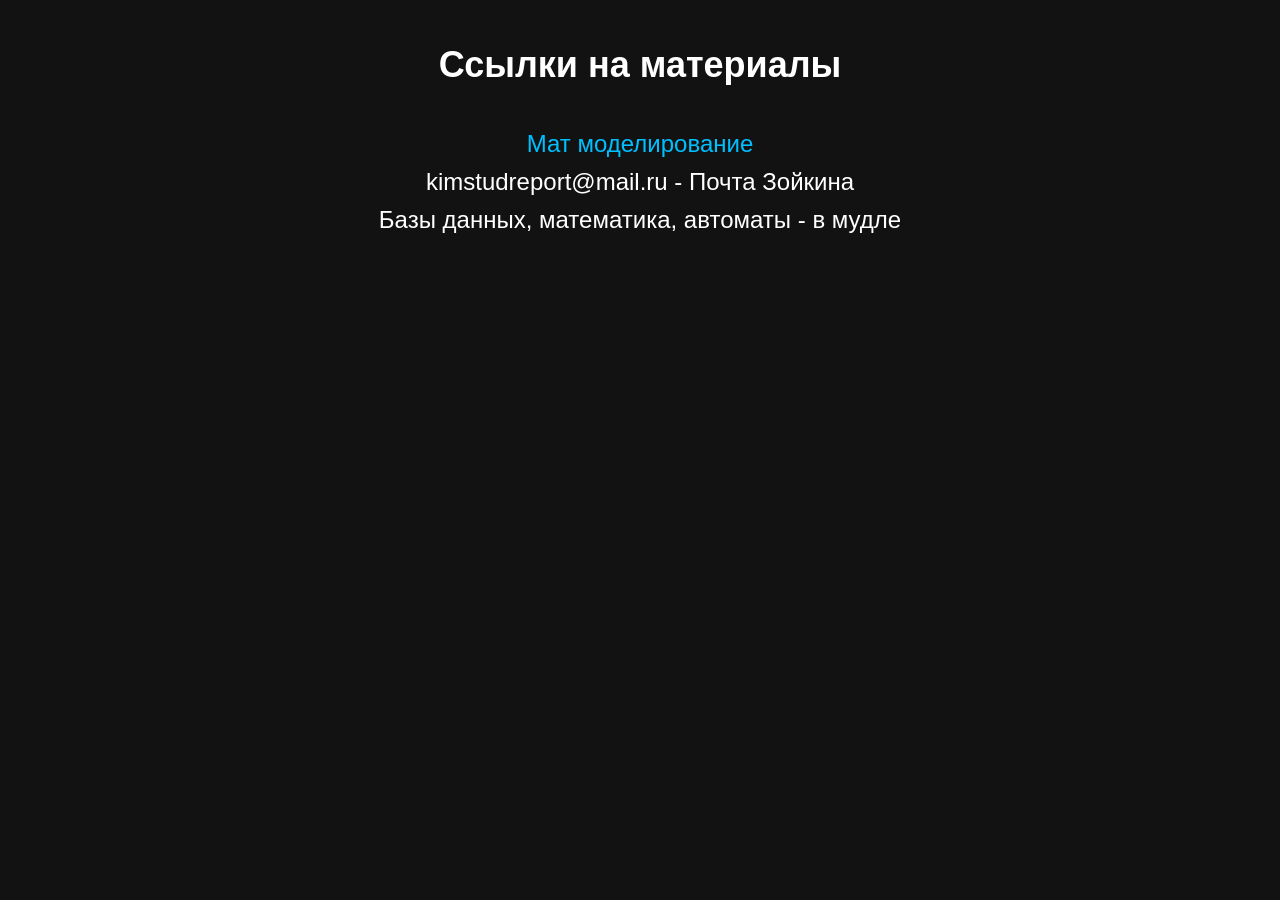
<file: index.html>
<!DOCTYPE html>
<html lang="ru">
<head>
    <meta charset="UTF-8">
    <meta name="viewport" content="width=device-width, initial-scale=1.0">
    <title>Ссылки на материалы ПИ-222</title>
    <style>
        body {
            background-color: #121212;
            color: white;
            font-family: Arial, sans-serif;
            text-align: center;
        }

        h1 {
            font-size: 36px;
            padding: 20px;
        }

        ul {
            list-style-type: none;
            padding: 0;
        }

        li {
            font-size: 24px;
            margin: 10px 0;
        }

        a {
            text-decoration: none;
            color: #00BFFF;
        }
    </style>
</head>
<body>
    <h1>Ссылки на материалы</h1>
    <ul>
        <li><a href="https://cloud.mail.ru/public/ALCb/TG21uB2PV">Мат моделирование</a></li>
        <li>kimstudreport@mail.ru - Почта Зойкина</li>
        <li>Базы данных, математика, автоматы - в мудле</li>
    </ul>
</body>
</html>
</file>
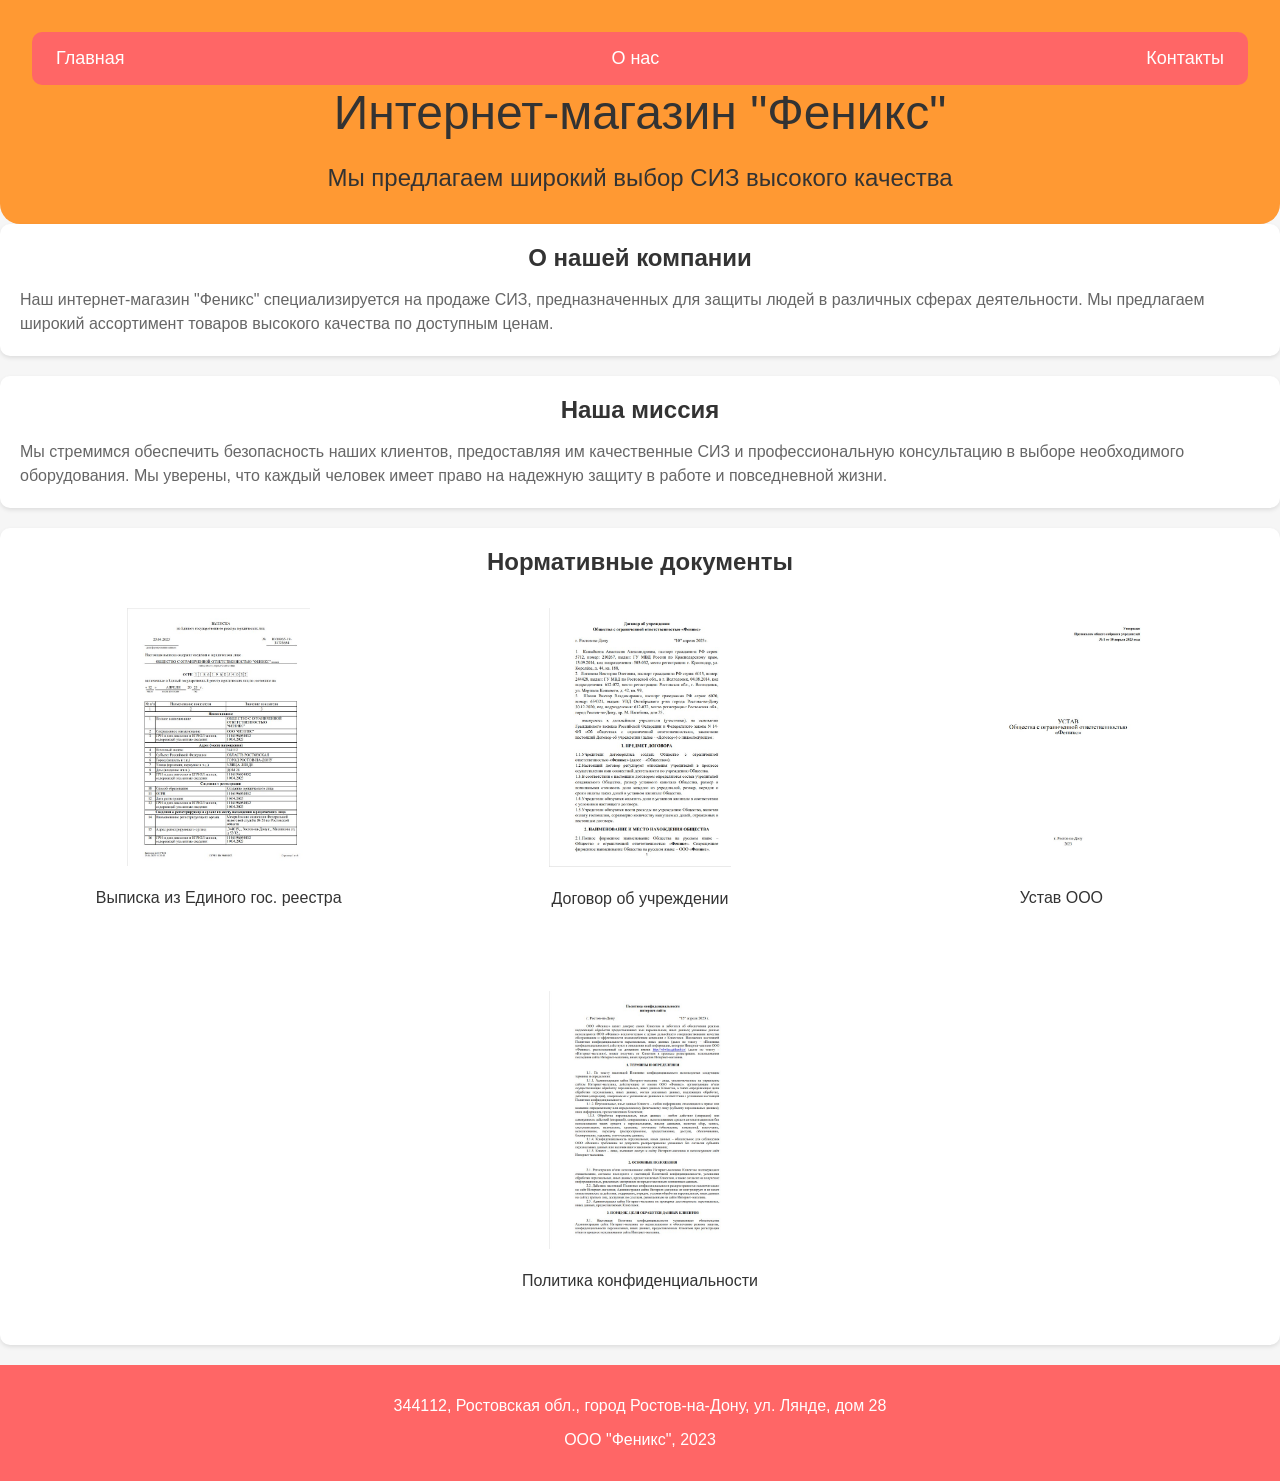
<file: about.html>
<!DOCTYPE html>
<html lang="ru">
  <head>
    <meta charset="UTF-8">
    <title>Интернет-магазин "Феникс"</title>
    <meta name="viewport" content="width=device-width, initial-scale=1.0">
    <link rel="stylesheet" href="styles.css">
  </head>
  <body>
    <header>
      <nav>
        <ul>
          <li><a href="index.html">Главная</a></li>
          <li><a href="about.html">О нас</a></li>
          <li><a href="contacts.html">Контакты</a></li>
        </ul>
      </nav>
      <h1>Интернет-магазин "Феникс"</h1>
      <p>Мы предлагаем широкий выбор СИЗ высокого качества</p>
    </header>
    <main>
        <section>
            <h2>О нашей компании</h2>
            <p>Наш интернет-магазин "Феникс" специализируется на продаже СИЗ, предназначенных для защиты людей в различных сферах деятельности. Мы предлагаем широкий ассортимент товаров высокого качества по доступным ценам.</p>
          </section>
          <section>
            <h2>Наша миссия</h2>
            <p>Мы стремимся обеспечить безопасность наших клиентов, предоставляя им качественные СИЗ и профессиональную консультацию в выборе необходимого оборудования. Мы уверены, что каждый человек имеет право на надежную защиту в работе и повседневной жизни.</p>
          </section>
          <section class="docs">
            <h2>Нормативные документы</h2>
            <p></p>
            <ul>
              <li>
                <img src="image6.jpg" alt="Выписка из реестра">
                <a href="vypiska.pdf"><p>Выписка из Единого гос. реестра</p></a>
              </li>
              <li>
                <img src="image7.jpg" alt="Договор об учереждении">
                <a href="dogovor.pdf"><p>Договор об учреждении</p></a>
              </li>
              <li>
                <img src="image8.jpg" alt="Устав ООО">
                <a href="ustav.pdf"><p>Устав ООО</p></a>
              </li>
              <li>
                <img src="image9.jpg" alt="Политика конфиденциальности">
                <a href="polit.pdf"><p>Политика конфиденциальности</p></a>
              </li>
            </ul>
          </section>
    </main>
    <footer>
        <p>344112, Ростовская обл., город Ростов-на-Дону, ул. Лянде, дом 28</p>
        <p>ООО "Феникс", 2023</p>
    </footer>
  </body>
</html>
</file>
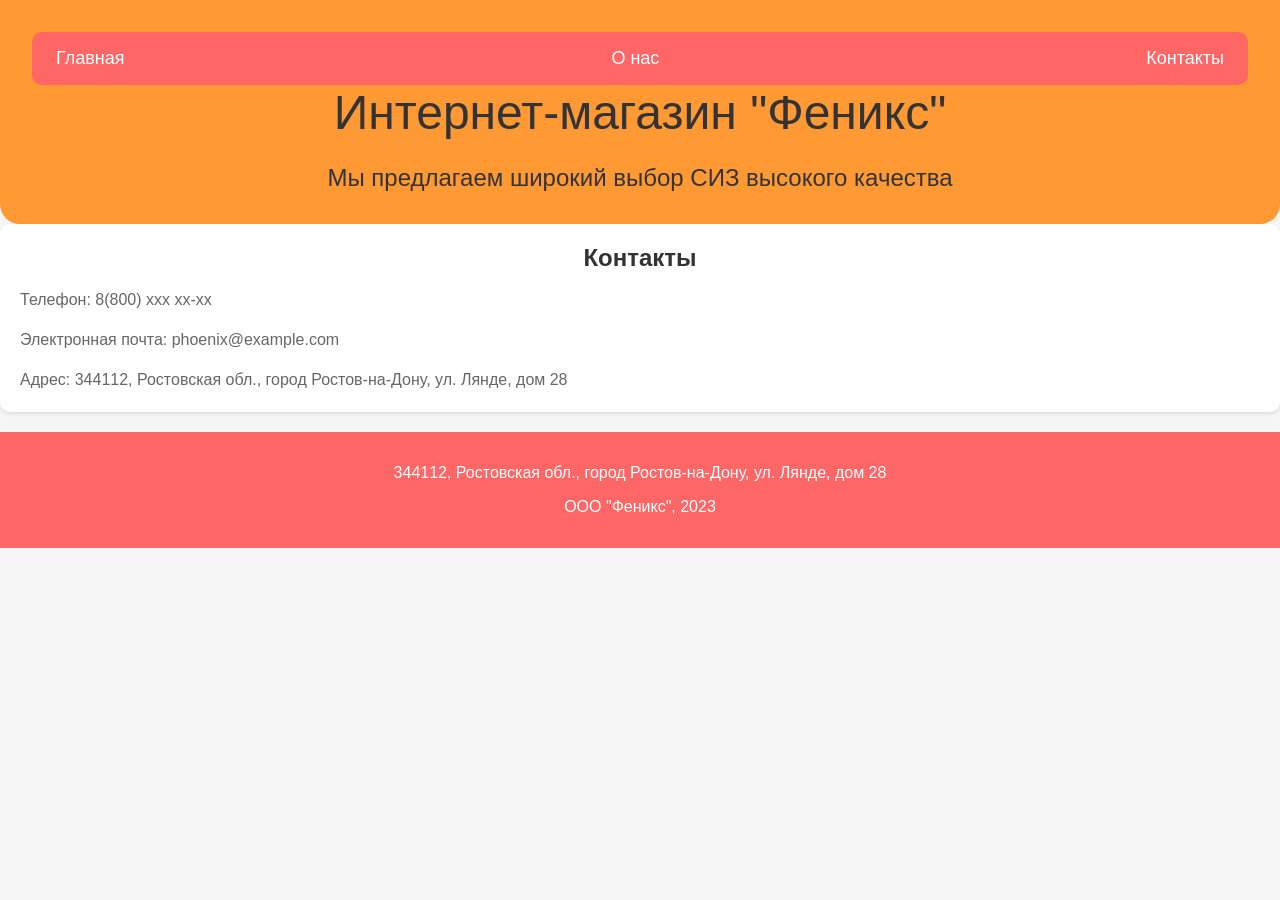
<file: contacts.html>
<!DOCTYPE html>
<html lang="ru">
  <head>
    <meta charset="UTF-8">
    <title>Интернет-магазин "Феникс"</title>
    <meta name="viewport" content="width=device-width, initial-scale=1.0">
    <link rel="stylesheet" href="styles.css">
  </head>
  <body>
    <header>
      <nav>
        <ul>
          <li><a href="index.html">Главная</a></li>
          <li><a href="about.html">О нас</a></li>
          <li><a href="contacts.html">Контакты</a></li>
        </ul>
      </nav>
      <h1>Интернет-магазин "Феникс"</h1>
      <p>Мы предлагаем широкий выбор СИЗ высокого качества</p>
    </header>
    <main>
        <section>
            <h2>Контакты</h2>
            <p>Телефон: 8(800) xxx xx-xx</p>
            <p>Электронная почта: phoenix@example.com</p>
            <p>Адрес: 344112, Ростовская обл., город Ростов-на-Дону, ул. Лянде, дом 28</p>
          </section>
    </main>
    <footer>
        <p>344112, Ростовская обл., город Ростов-на-Дону, ул. Лянде, дом 28</p>
        <p>ООО "Феникс", 2023</p>
    </footer>
  </body>
</html>
</file>
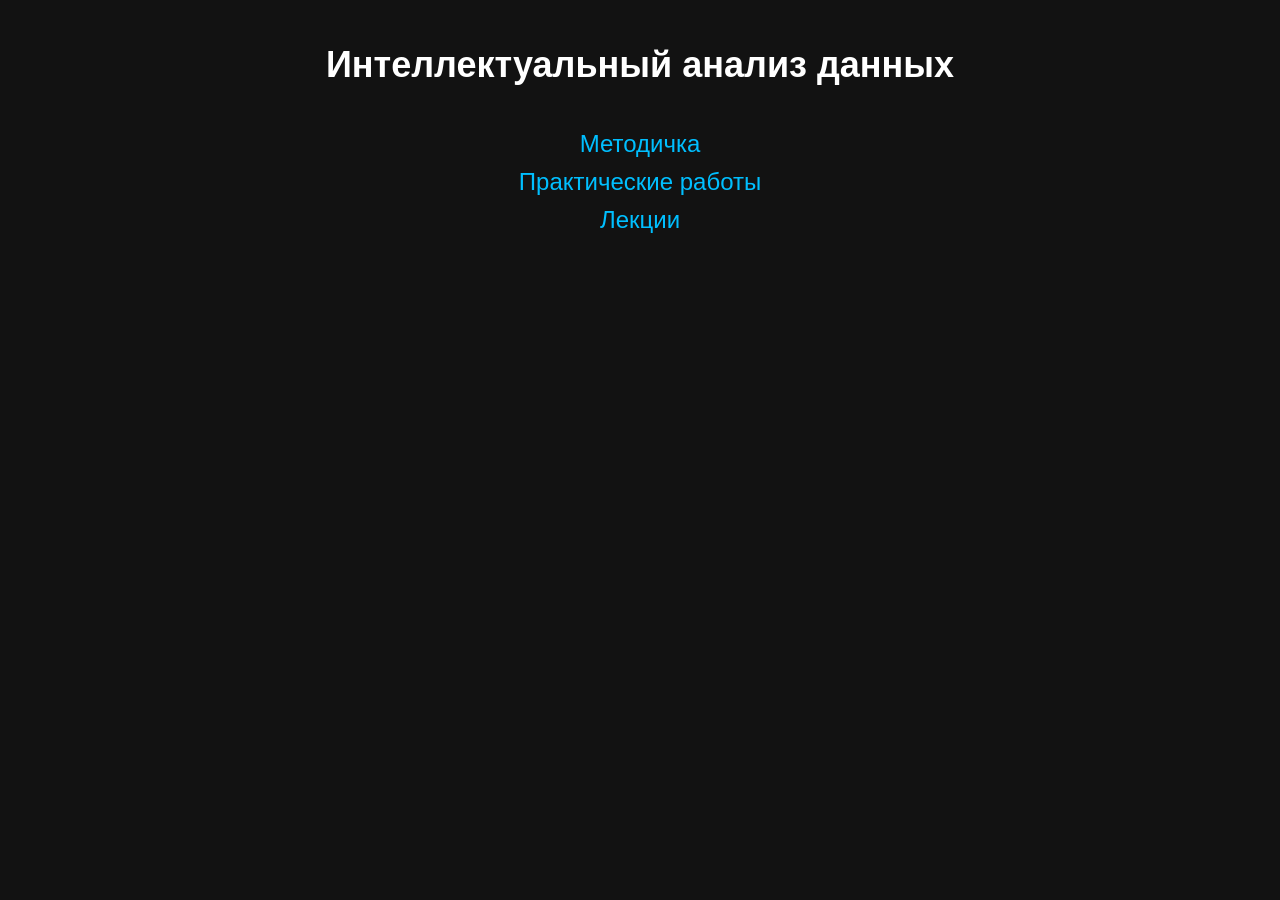
<file: data_analysis.html>
<!DOCTYPE html>
<html lang="ru">
<head>
    <meta charset="UTF-8">
    <meta name="viewport" content="width=device-width, initial-scale=1.0">
    <title>Интеллектуальный анализ данных</title>
    <style>
        body {
            background-color: #121212;
            color: white;
            font-family: Arial, sans-serif;
            text-align: center;
        }

        h1 {
            font-size: 36px;
            padding: 20px;
        }

        ul {
            list-style-type: none;
            padding: 0;
        }

        li {
            font-size: 24px;
            margin: 10px 0;
        }

        a {
            text-decoration: none;
            color: #00BFFF;
        }
    </style>
</head>
<body>
    <h1>Интеллектуальный анализ данных</h1>
    <ul>
        <li><a href="analysis.pdf">Методичка</a></li>
        <li><a href="https://classroom.google.com/c/NTkzOTYyNzU1MDU1">Практические работы</a></li>
        <li><a href="https://webkim.online/b/33f-4hw-op0-w95">Лекции</a></li>
    </ul>
</body>
</html>
</file>
<file: styles.css>
/* Общие стили */
* {
    box-sizing: border-box;
    font-family: Arial, sans-serif;
  }
  
  body {
    margin: 0;
    padding: 0;
    background-color: #f6f6f6;
    color: #333;
  }
  
  h1, h2, h3 {
    margin: 0;
    font-weight: normal;
  }
  
  ul {
    margin: 0;
    padding: 0;
    list-style: none;
  }
  
  a {
    text-decoration: none;
    color: #fff;
  }
  
  .button {
    display: inline-block;
    padding: 8px 16px;
    background-color: #f66;
    color: #fff;
    border-radius: 4px;
    transition: background-color 0.2s;
  }
  
  .button:hover {
    background-color: #f00;
  }
  
  /* Стили для навигационного меню */
  nav {
    background-color: #f66;
    color: #fff;
    border-radius: 10px;
  }
  
  nav ul {
    display: flex;
    justify-content: space-between;
    padding: 16px;
  }
  
  nav li {
    margin: 0 8px;
  }
  
  nav a {
    font-size: 18px;
  }
  
  /* Стили для шапки */
  header {
    background-color: #ff9933;
    padding: 32px;
    text-align: center;
    border-radius: 0 0 20px 20px;
  }
  
  header h1 {
    font-size: 48px;
    margin-bottom: 16px;
  }
  
  header p {
    font-size: 24px;
    margin-bottom: 0;
  }
  
  /* Стили для раздела "Топ-продукты" */
  .products {
    background-color: #f6f6f6;
    padding: 32px;
    text-align: center;
  }
  
  .products h2 {
    font-size: 36px;
    margin-bottom: 16px;
  }
  
  .products ul {
    display: flex;
    justify-content: space-between;
    flex-wrap: wrap;
  }
  
  .products li {
    width: calc(33.33% - 16px);
    margin-bottom: 32px;
    background-color: #fff;
    padding: 16px;
    text-align: center;
    border-radius: 4px;
  }
  
  .products li img {
    width: 100%;
    margin-bottom: 16px;
    border-radius: 4px;
  }
  
  .products li h3 {
    font-size: 24px;
    margin-bottom: 16px;
  }
  
  .products li p {
    font-size: 16px;
    margin-bottom: 16px;
  }
  
  /* Стили для подвала */
  footer {
    background-color: #f66;
    color: #fff;
    padding: 16px;
    text-align: center;
  }
  
  section {
    background-color: #fff;
    padding: 20px;
    margin-bottom: 20px;
    border-radius: 10px;
    box-shadow: 0 2px 4px rgba(0, 0, 0, 0.1);
  }
  
  section h2 {
    margin-top: 0;
    font-size: 24px;
    font-weight: bold;
    color: #333;
    text-align: center;
  }
  
  section p {
    margin-bottom: 0;
    font-size: 16px;
    line-height: 1.5;
    color: #666;
  }
  
  /* Стили для документов */
  .docs {
    text-align: center;
    color: #333;
  }
  
  .docs img {
    width: 50%;
  }

  .docs ul {
    display: flex;
    justify-content: space-between;
    flex-wrap: wrap;
  }

  .docs li {
    width: calc(33.33% - 16px);
    margin-bottom: 32px;
    background-color: #fff;
    padding: 16px;
    text-align: center;
    border-radius: 4px;
  }

  .docs li p {
    font-size: 16px;
    margin-bottom: 16px;
    color: #333;
  }

  .docs li:last-child {
    margin: 0 auto;
  }
</file>
